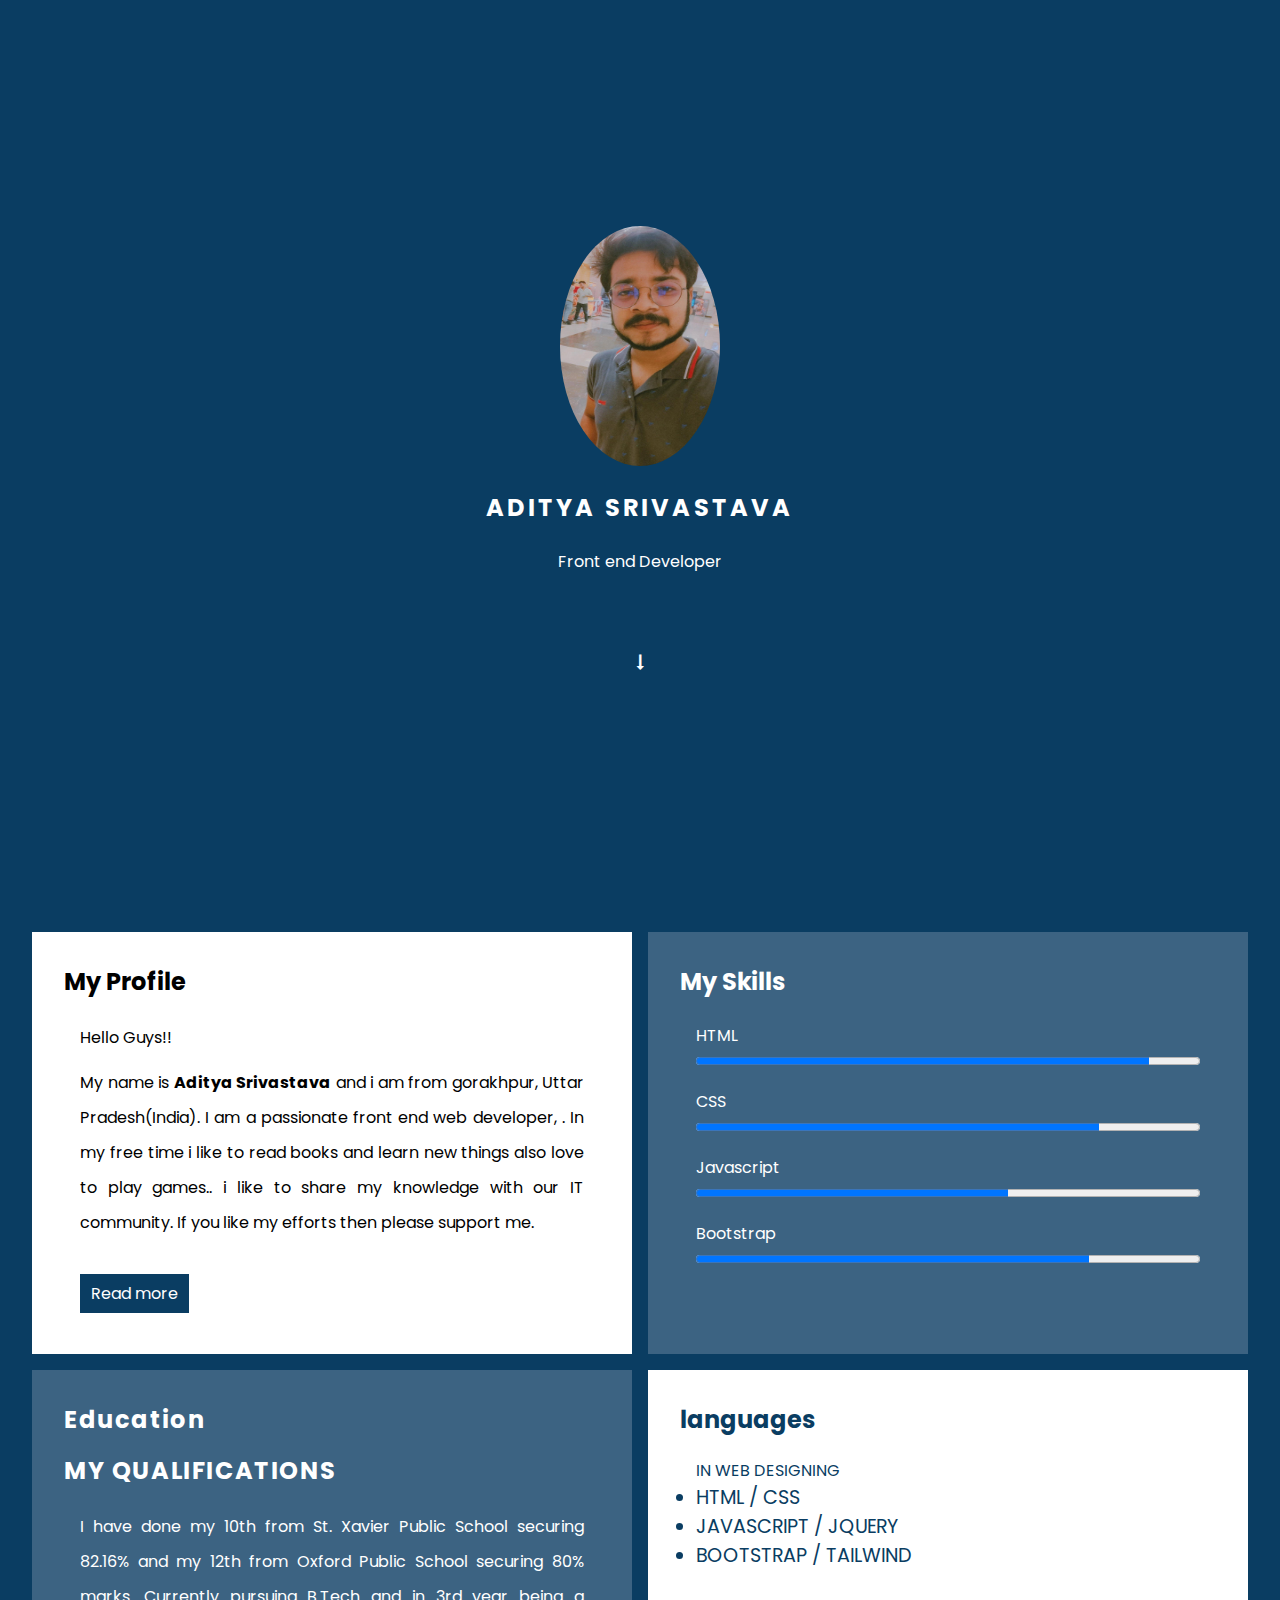
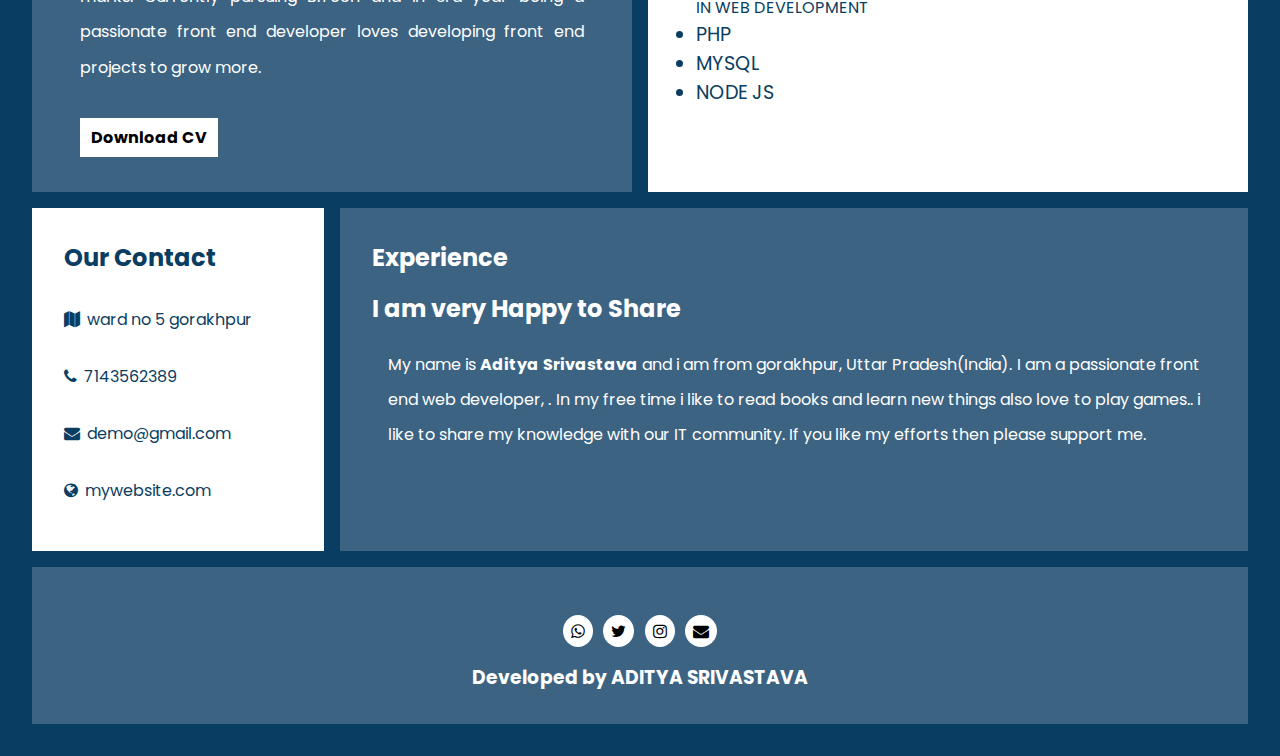
<file: project 1(portfolio)/index.html>
<!DOCTYPE html>
<html lang="en">
<head>
    <meta charset="UTF-8">
    <meta name="viewport" content="width=device-width, initial-scale=1.0">
    <title>Portfolio Website</title>
    <link rel="stylesheet" type="text/css" href="style.css">

<link rel="preconnect" href="https://fonts.googleapis.com">
<link rel="preconnect" href="https://fonts.gstatic.com" crossorigin>
<link href="https://fonts.googleapis.com/css2?family=Poppins:wght@300&display=swap" rel="stylesheet">

<link rel="stylesheet" href="https://cdnjs.cloudflare.com/ajax/libs/font-awesome/4.7.0/css/font-awesome.min.css">

</head>
<body>
<header>
    <img src="adii.jpg">

    <h3 id="hoo">ADITYA SRIVASTAVA</h3>
    <p>Front end Developer</p>

    <a href="#container">
        <i class="fa fa-long-arrow-down arrow"></i>
    </a>

</header>

<div class="container" id="container">
    <div class="profile">
        <h2>My Profile</h2>
        <p>Hello Guys!!</p>
        <p>My name is <b>Aditya Srivastava</b> and i am from gorakhpur,
        Uttar Pradesh(India). I am a passionate front end web developer,
        . In my free time i like to read books and learn new things also
        love to play games.. i like to share my knowledge with our IT
        community. If you like my efforts then please support me.
        <br><br>
        <a href="">Read more</a>

        </p>
    </div>
    <div class="skills">
        <h2>My Skills</h2>
        <div>
            <label for="file">HTML</label>
                <progress id="file" value="90" max="100"> 90% </progress>
        </div>
        <div>
            <label for="file">CSS</label>
                <progress id="file" value="80" max="100"> 80% </progress>
        </div>
        <div>
            <label for="file">Javascript</label>
                <progress id="file" value="62" max="100"> 62% </progress>
        </div>
        <div>
            <label for="file">Bootstrap</label>
                <progress id="file" value="78" max="100"> 78% </progress>
        </div>

    </div>
    <div class="edu">
        <h2>Education</h2>
        <h2>MY QUALIFICATIONS</h2>
        <P>I have done my 10th from St. Xavier Public School securing 82.16%
           and my 12th from Oxford Public School securing 80% marks. Currently
           pursuing B.Tech and in 3rd year being a passionate front end developer
           loves developing front end projects to grow more.

           <br><br>
           <a href="cv.pdf" download>Download CV</a>
        </P>

    </div>
    <div class="lang">
        <h2>languages</h2>
        <ul>
            IN WEB DESIGNING
            <li>HTML / CSS</li>
            <li>JAVASCRIPT / JQUERY</li>
            <li>BOOTSTRAP / TAILWIND</li>
        </ul>
        <ul>
            IN WEB DEVELOPMENT
            <li>PHP</li>
            <li>MYSQL</li>
            <li>NODE JS</li>
        </ul>

    </div>
    <div class="Contact">
        <h2>Our Contact</h2>
        <div>
            <p>
                <i class="fa fa-map"></i>
                ward no 5 gorakhpur
            </p>
            <p>

                <i class="fa fa-phone"></i>
                7143562389
            </p>
            <p>
                <i class="fa fa-envelope"></i>
                demo@gmail.com 
            </p>
            <p>
                <i class="fa fa-globe"></i>
                mywebsite.com
            </p>
        </div>

    </div>
    <div class="exp">
        <h2>Experience</h2>
        <h2>I am very Happy to Share</h2>
        <p>
            My name is <b>Aditya Srivastava</b> and i am from gorakhpur,
        Uttar Pradesh(India). I am a passionate front end web developer,
        . In my free time i like to read books and learn new things also
        love to play games.. i like to share my knowledge with our IT
        community. If you like my efforts then please support me.
        </p>
    </div>
    <footer>
      <i class="fa fa-whatsapp"></i>
      <i class="fa fa-twitter"></i>
      <i class="fa fa-instagram"></i>
      <i class="fa fa-envelope"></i>
       
      <h3> Developed by ADITYA SRIVASTAVA</h3>
    </footer>
</div>
</body>
</html>
</file>
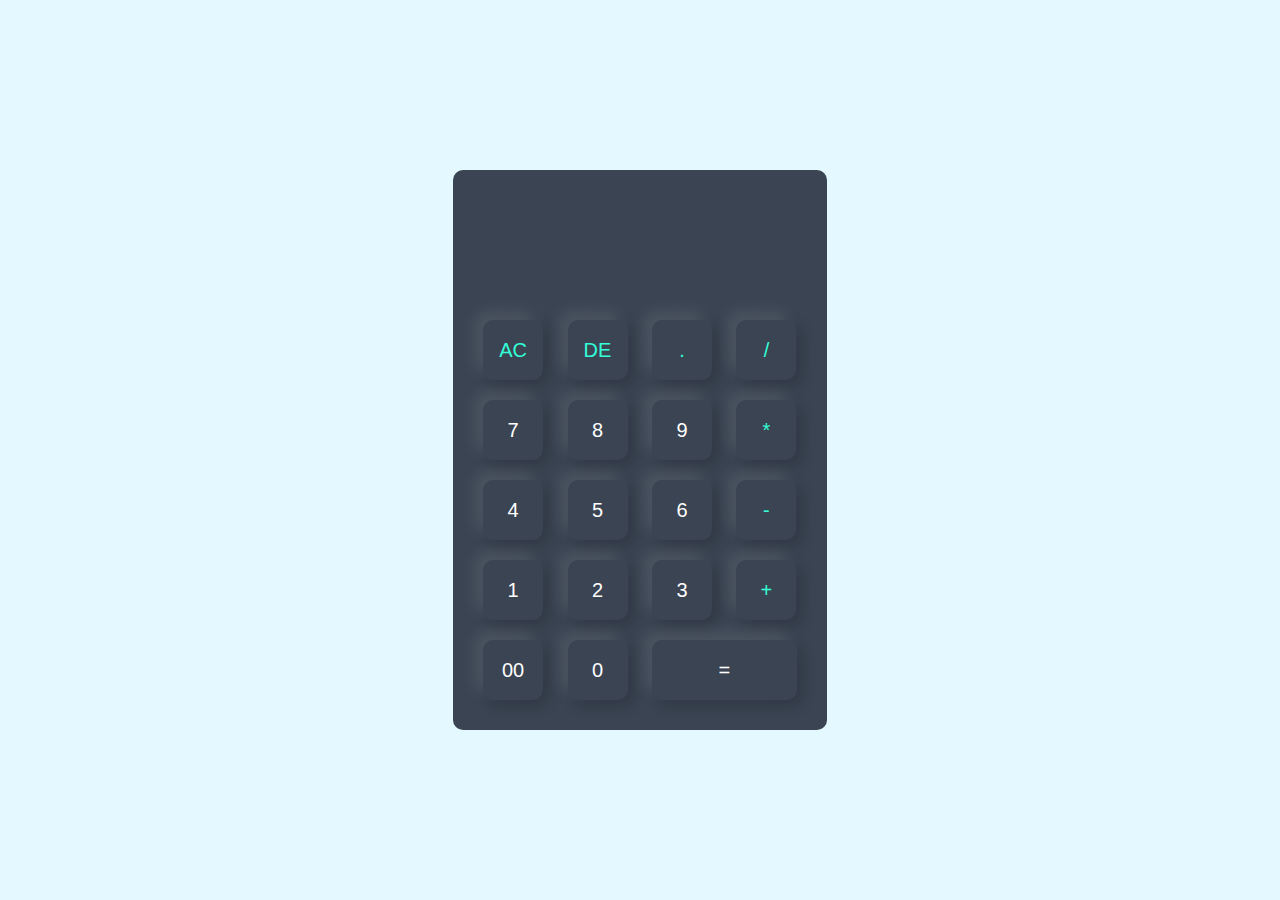
<file: project 2(calculator)/index1.html>
<!DOCTYPE html>
<html lang="en">
<head>
    <meta charset="UTF-8">
    <meta name="viewport" content="width=device-width, initial-scale=1.0">
    <title>Calculator</title>
    <link rel="stylesheet" href="style1.css">
</head>
<body>
    
    <div class="container">
     <div class="calculator">
        <form>
          <div class="display">
            <input type="text" name="display">
          </div>
          <div>
            <input type="button" value="AC" onclick="display.value += '' " class="operator">
            <input type="button" value="DE" onclick="display.value = display.value.toString().slice(0,-1)" class="operator">
            <input type="button" value="." onclick="display.value += '.' " class="operator">
            <input type="button" value="/" onclick="display.value += '/' " class="operator">
          </div>
          <div>
            <input type="button" value="7" onclick="display.value += '7' ">
            <input type="button" value="8" onclick="display.value += '8' "> 
            <input type="button" value="9" onclick="display.value += '9' ">
            <input type="button" value="*" onclick="display.value += '*' " class="operator">
          </div>
          <div>
            <input type="button" value="4" onclick="display.value += '4' ">
            <input type="button" value="5" onclick="display.value += '5' ">
            <input type="button" value="6" onclick="display.value += '6' ">
            <input type="button" value="-" onclick="display.value += '-' " class="operator">
          </div>
          <div>
            <input type="button" value="1" onclick="display.value += '1' ">
            <input type="button" value="2" onclick="display.value += '2' ">
            <input type="button" value="3" onclick="display.value += '3' ">
            <input type="button" value="+" onclick="display.value += '+' " class="operator">
          </div>
          <div>
            <input type="button" value="00" onclick="display.value += '00' ">
            <input type="button" value="0" onclick="display.value += '0' ">
            <input type="button" value="=" onclick="display.value = eval(display.value)" class="equal" class="operator">
            
          </div>
        </form>
     </div>
    </div>
</body>
</html>
</file>
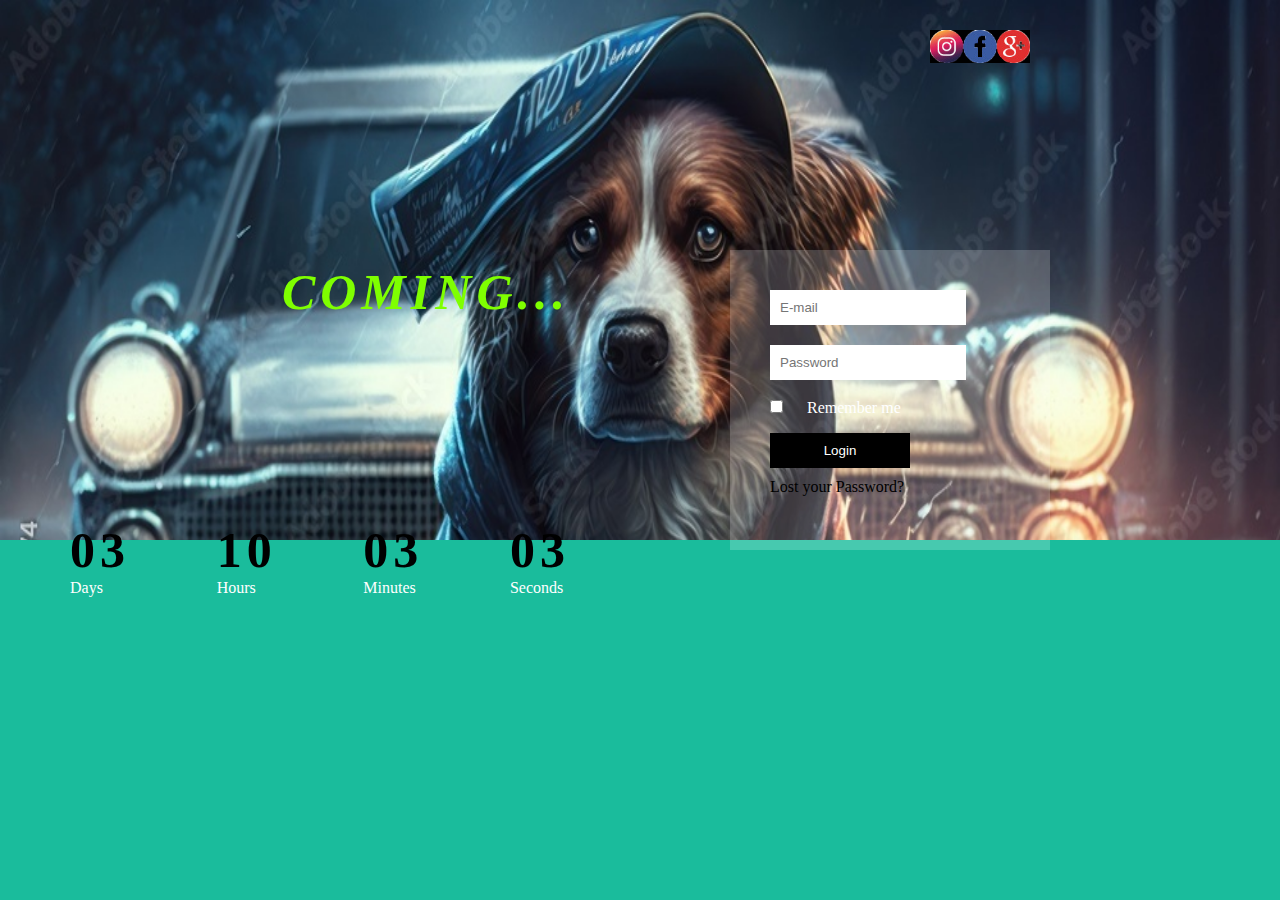
<file: project 3(simple landing page)/index2.html>
<!DOCTYPE html>
<html lang="en">
<head>
    <meta charset="UTF-8">
    <meta name="viewport" content="width=device-width, initial-scale=1.0">
    <title>Document</title>

    <link rel="stylesheet" type="text/css" href="style2.css">
</head>
<body>
    <header>
   <img src="inst.png" id="icon">
   <div class="container">
    <div class="left">
        <h1 id="adii">COMING...</h1>
         <div class="counter">
            <div>
                <h1>03</h1>
                <p>Days</p>
            </div>
            <div>
                <h1>10</h1>
                <p>Hours</p>
            </div>
            <div>
                <h1>03</h1>
                <p>Minutes</p>
            </div>
            <div>
                <h1>03</h1>
                <p>Seconds</p>
            </div>
         </div>

    </div>
    <div class="right">
        <div class="form">

            <input type="text" name="" placeholder="E-mail">
            <input type="text" name="" placeholder="Password">
            <br>
            <input type="checkbox" name=""> Remember me<br>
            <button>Login</button>
            <br>
            <a href="#">&nbsp;&nbsp;&nbsp;&nbsp;&nbsp;Lost your Password?</a>
        </div>
    </div>
   </div>
    </header>
    
</body>
</html>
</file>
<file: project 1(portfolio)/style.css>
html{scroll-behavior: smooth;}
*{padding:0; margin:0; box-sizing: border-box;}
body{background: #0a3d62; font-family: 'poppins', sans-serif;}

header{
    width: 100%;
    min-height: 100vh;
    display: flex;
    justify-content: center;
    align-items: center;
    flex-direction: column;
}

header img{
    width: 10rem;
    height: 15rem;
    border-radius: 50%;
    animation: pulse 1s infinite;
}

@keyframes pulse{
    0%{
        box-shadow: 0 0 0 0px rgba(0, 0, 0, 0.5);
    }
    100%{
        box-shadow: 0 0 0 30px rgba(0, 0, 0, 0);
    }
}

header h3{
    color: white;
    margin: 1.5rem 0;
    letter-spacing: 0.2rem;
    font-size: 1.5rem;
}

header p{
    color: white;
}

#hoo{
    color: white;
}

.arrow{
    color: white;
    margin-top: 5rem;
    font-size:5rem;
    animation: arrow 2s ease-in-out infinite;
}

@keyframes arrow{
    0%{color:#3c6382;}
    50%{color:#0a3d62;}
    100%{color: #3c6382;}
}

.container{
    width: 100%;
    min-height: 150vh;
    display: grid;
    grid-template-columns: 1fr 1fr 1fr 1fr;
    grid-template-rows: 1fr 1fr 0.8fr 0.2fr;
    gap: 1rem;
    grid-template-areas: "profile profile skills skills"
                         "edu edu lang lang"
                         "Contact exp exp exp"
                         "footer footer footer footer";
                         padding: 2rem;

}

.profile{
    background: white;
    color: black;
    padding: 2rem;
    grid-area: profile;
}

.skills{
    background: #3c6382;
    color: white;
    padding: 2rem;
    grid-area: skills;
}

.edu{
    background: #3c6382;
    color: white;
    padding: 2rem;
    grid-area: edu;
}

.lang{
    background: white;
    color:#0a3d62;
    padding: 2rem;
    grid-area: lang;
}

.exp{
    background: #3c6382;
    color:white;
    padding: 2rem;
    grid-area: exp;
}
.Contact{
    background: white;
    color: #0a3d62;
    padding: 2rem;
    grid-area: Contact;
}

footer{
    color:white;
    background: #3c6382;
    padding: 2rem;
    grid-area: footer;
}

h2{
    margin-bottom: 1rem;
}

.profile p{
    padding: 0.3rem 1rem;
    text-align: justify;
    line-height: 2.2rem;
}

.profile a{
    text-decoration: none;
    padding: 0.5rem 0.7rem;
             background: #0a3d62;
             color: white;
}

.skills div{
    width: 100%;
    padding: 0.5rem 1rem;
}

.skills div progress[value]{
    width: 100%;
    height: 1rem;
}

.edu h2{
    letter-spacing: 0.1rem;
}

.edu p{
    padding: 0.3rem 1rem;
    text-align: justify;
    line-height: 2.2rem;   
}

.edu a{
    text-decoration: none;
    padding: 0.5rem 0.7rem;
             background: white;
             color: black;
             font-weight: bold;
}

.lang ul{
    margin: 1rem 0;
    padding: 0.3rem 1rem;
}

.lang ul li{
    font-size: 1.2rem;
    cursor: pointer;
}

.Contact div i{
    margin-right: 0.2rem;
}
.Contact p{
    padding: 1rem 0;
    cursor: pointer;
}

.exp p{
    padding: 0.3rem 1rem;
    text-align: justify;
    line-height: 2.2rem;
}

footer i{
    background: white;
    color: black;
    padding: 0.5rem;
    margin: 1rem 0.2rem;
    border-radius: 50%;
    transition: 0.4s;
}

footer i:hover{
    background: #0a3d62;
    color: white;
    cursor: pointer;
}

footer{
   text-align: center;
}


@media only screen and (max-width:770px){
    .container{
        grid-template-columns: 1fr;
        grid-template-rows: 0.8fr 0.6fr 1fr 0.6fr 0.5fr 0.8fr 0.1fr;
        grid-template-areas: "profile"
                             "skills"
                             "edu"
                             "lang"
                             "contact"
                             "exp"
                             "footer"
    }
}
</file>
<file: project 2(calculator)/style1.css>
*{
    margin: 0;
    padding: 0;
    font-family: 'poppins',sans-serif;
    box-sizing: border-box;
}

.container{
    width: 100%;
    height: 100vh;
    background: #e3f9ff;
    display: flex;
    align-items: center;
    justify-content: center;
}

.calculator{
    background: #3a4452;
    padding: 20px;
    border-radius: 10px;

}
.calculator form input{
    border: 0;
    outline: 0;
    width: 60px;
    height: 60px;
    border-radius: 10px;
    box-shadow: -8px -8px 15px rgba(255, 255, 255, 0.1), 5px 5px 15px rgba(0, 0, 0, 0.2);
    background: transparent;
    font-size: 20px;
    color: #fff;
    cursor: pointer;
    margin: 10px;
}

 form .display{
    display: flex;
    justify-content: flex-end;
    margin: 20px 0;
 }

 form .display input{
    text-align: right;
    flex: 1;
    font-size: 45px;
    box-shadow: none;
 }

 form input.equal{
       width: 145px;
 }

form input.operator{
    color: #33ffd8;
 }
</file>
<file: project 3(simple landing page)/style2.css>
*{
    margin: 0; padding: 0;
    box-sizing: border-box;
}

header{
    width: 100%;
    height: 100vh;
    background: linear-gradient(#1abc9c,#1abc9c),url(1.jpeg);
    background-size: 100% 40%, 100% 100%;
    background-position: bottom,center;
    background-repeat: no-repeat, no-repeat;

}

#icon{
    float: right;
    width: 100px;
    margin-right: 250px;
    margin-top: 30px;
}

.container{
    width: 100%;
    display: flex;
    justify-content: center;
    align-items: center;
}

.left{
    flex-basis: 50%;
    color: white;
    margin-top: 200px;
    max-width: 500px;
}

.right{
    flex-basis: 50%;
}
.form{
    background: rgba(255, 255, 255, 0.2);
    width: 50%;
    height: 300px;
    margin: auto;
    margin-top:140px;
    padding: 30px 20px;
    color:white;
}

input[type="text"]{
    padding: 10px;
    border: none;
    margin: 10px 20px;
    width: 70%;
}

input[type="checkbox"]{
    padding: 10px;
    border: none;
    margin: 10px 20px;
}

button{
    padding: 10px 20px;
    border: none;
    width: 50%;
    margin: 10px 20px;
    background: black;
    color: white;
}

a{
    text-decoration: none;
    color:black;
    margin-left: 20;
}

.counter{
    display: flex;
    justify-content: space-between;
    align-items: center;
    padding-top: 200px;
}

.counter h1{
    color: black;
    font-size: 50px;
}

.left h1{
    text-align: right;
    font-size: 50px;
    letter-spacing: 5px;
    
}

#adii{
    color: chartreuse;
    font-style: italic;
   
}
</file>
